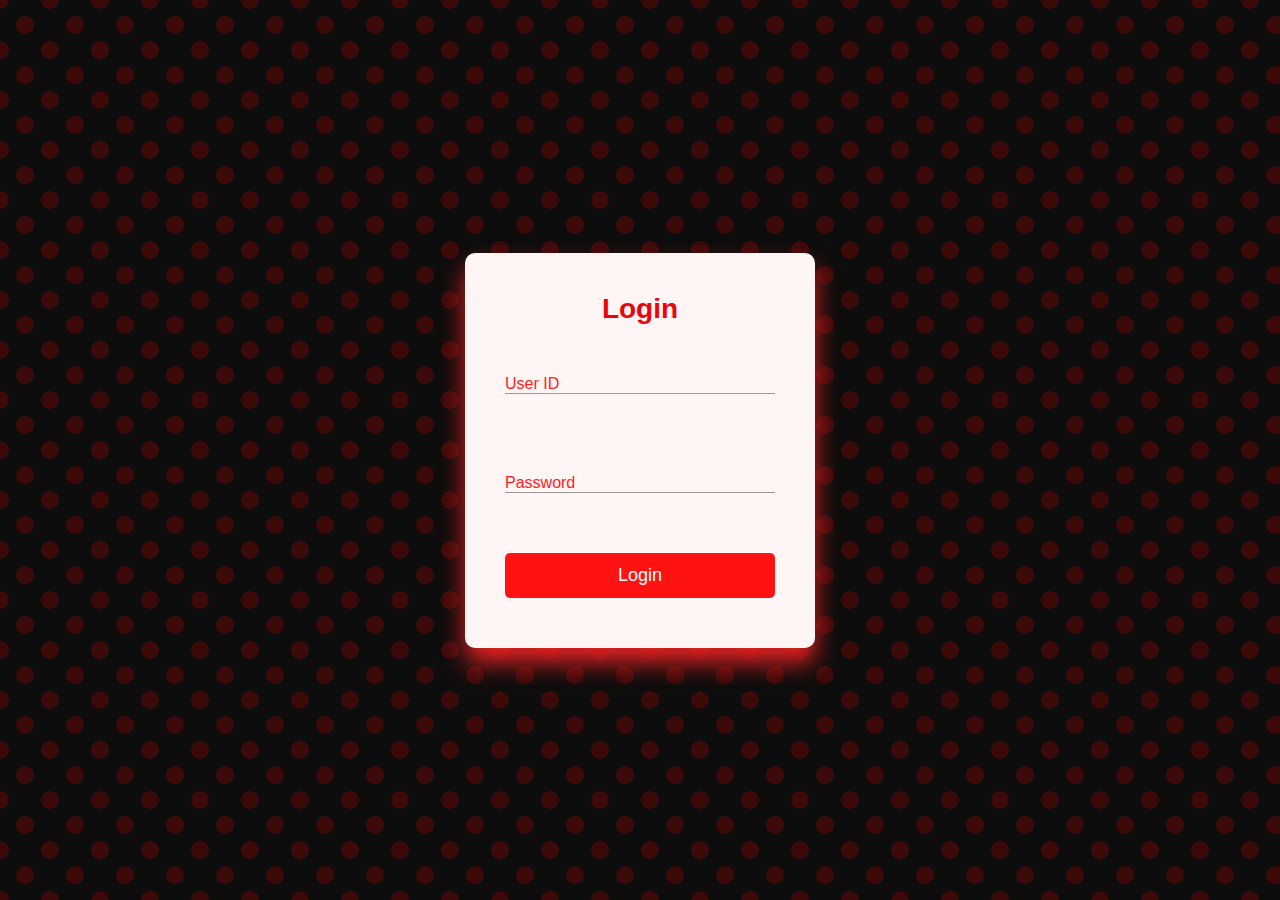
<file: index.html>
<!DOCTYPE html>
<html lang="en">
<head>
    <meta charset="UTF-8">
    <meta name="viewport" content="width=device-width, initial-scale=1.0">
    <title>Stylish Login Page</title>
    <link rel="stylesheet" href="style.css">
</head>
<body>
    <div class="login-container">
        <div class="login-box">
            <h2>Login</h2>
            <form id="login-form" onsubmit="validateForm(event)">
                <div class="input-box">
                    <input type="text" id="userId" name="userId" required>
                    <label for="userId">User ID</label>
                </div>
                <div class="input-box">
                    <input type="password" id="password" name="password" required>
                    <label for="password">Password</label>
                </div>
                <div class="button-box">
                    <button type="submit">Login</button>
                </div>
                <div id="error-message"></div>
            </form>
        </div>
    </div>
    <script src="js.js"></script>
</body>
</html>
</file>
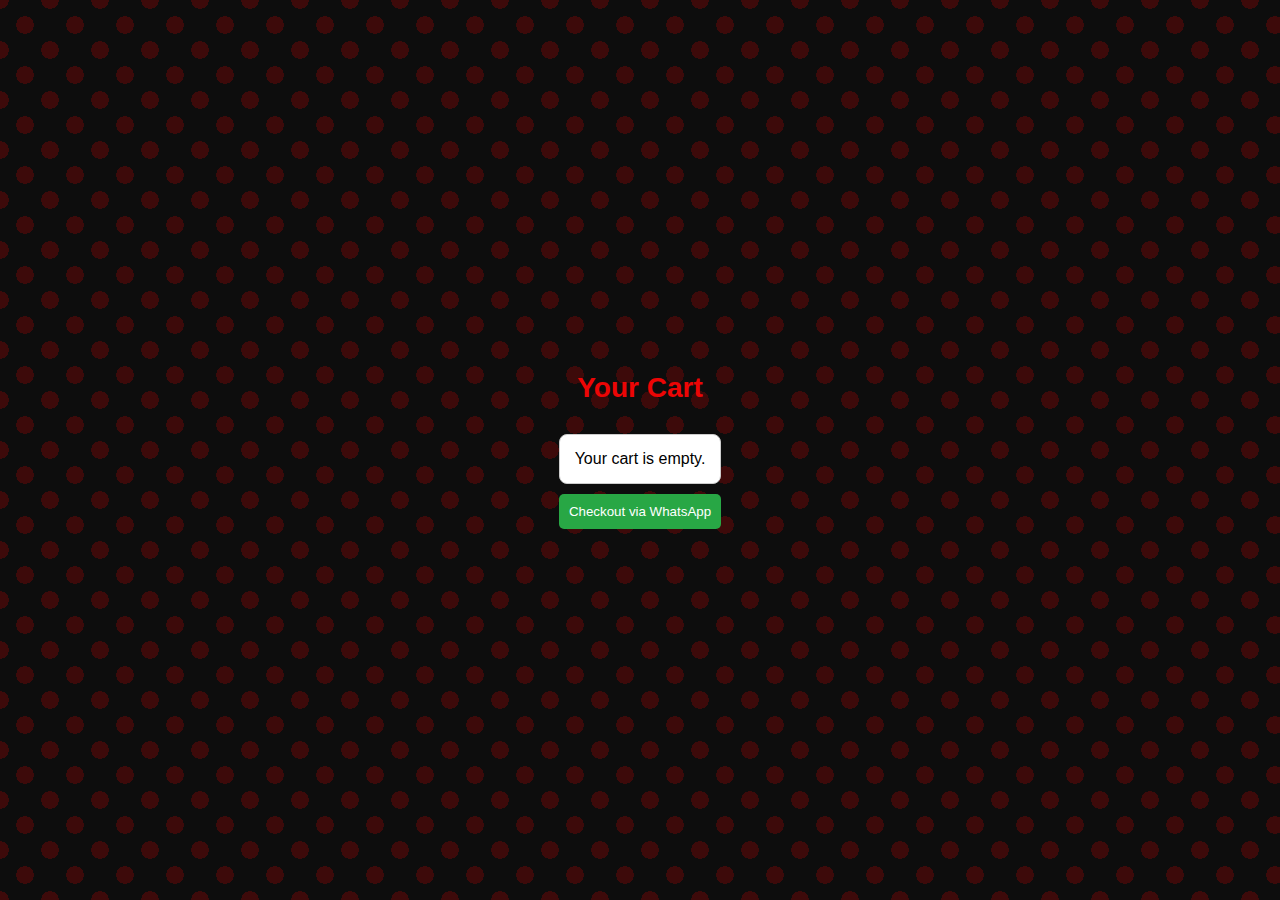
<file: cart.html>
<!DOCTYPE html>
<html lang="en">
<head>
    <meta charset="UTF-8">
    <meta name="viewport" content="width=device-width, initial-scale=1.0">
    <title>Cart Page</title>
    <link rel="stylesheet" href="style.css">
    <link rel="stylesheet" href="button.css">
</head>
<body>
    <div id="cart-container">
        <h2>Your Cart</h2>
        <div id="cart-display">
            <!-- Cart items will be displayed here dynamically -->
        </div>
        <div class="whatsapp">
         <button onclick="sendWhatsApp()" id="checkout-button">Checkout via WhatsApp</button>
    </div>

    <script src="cart.js"></script>
</body>
</html>
</file>
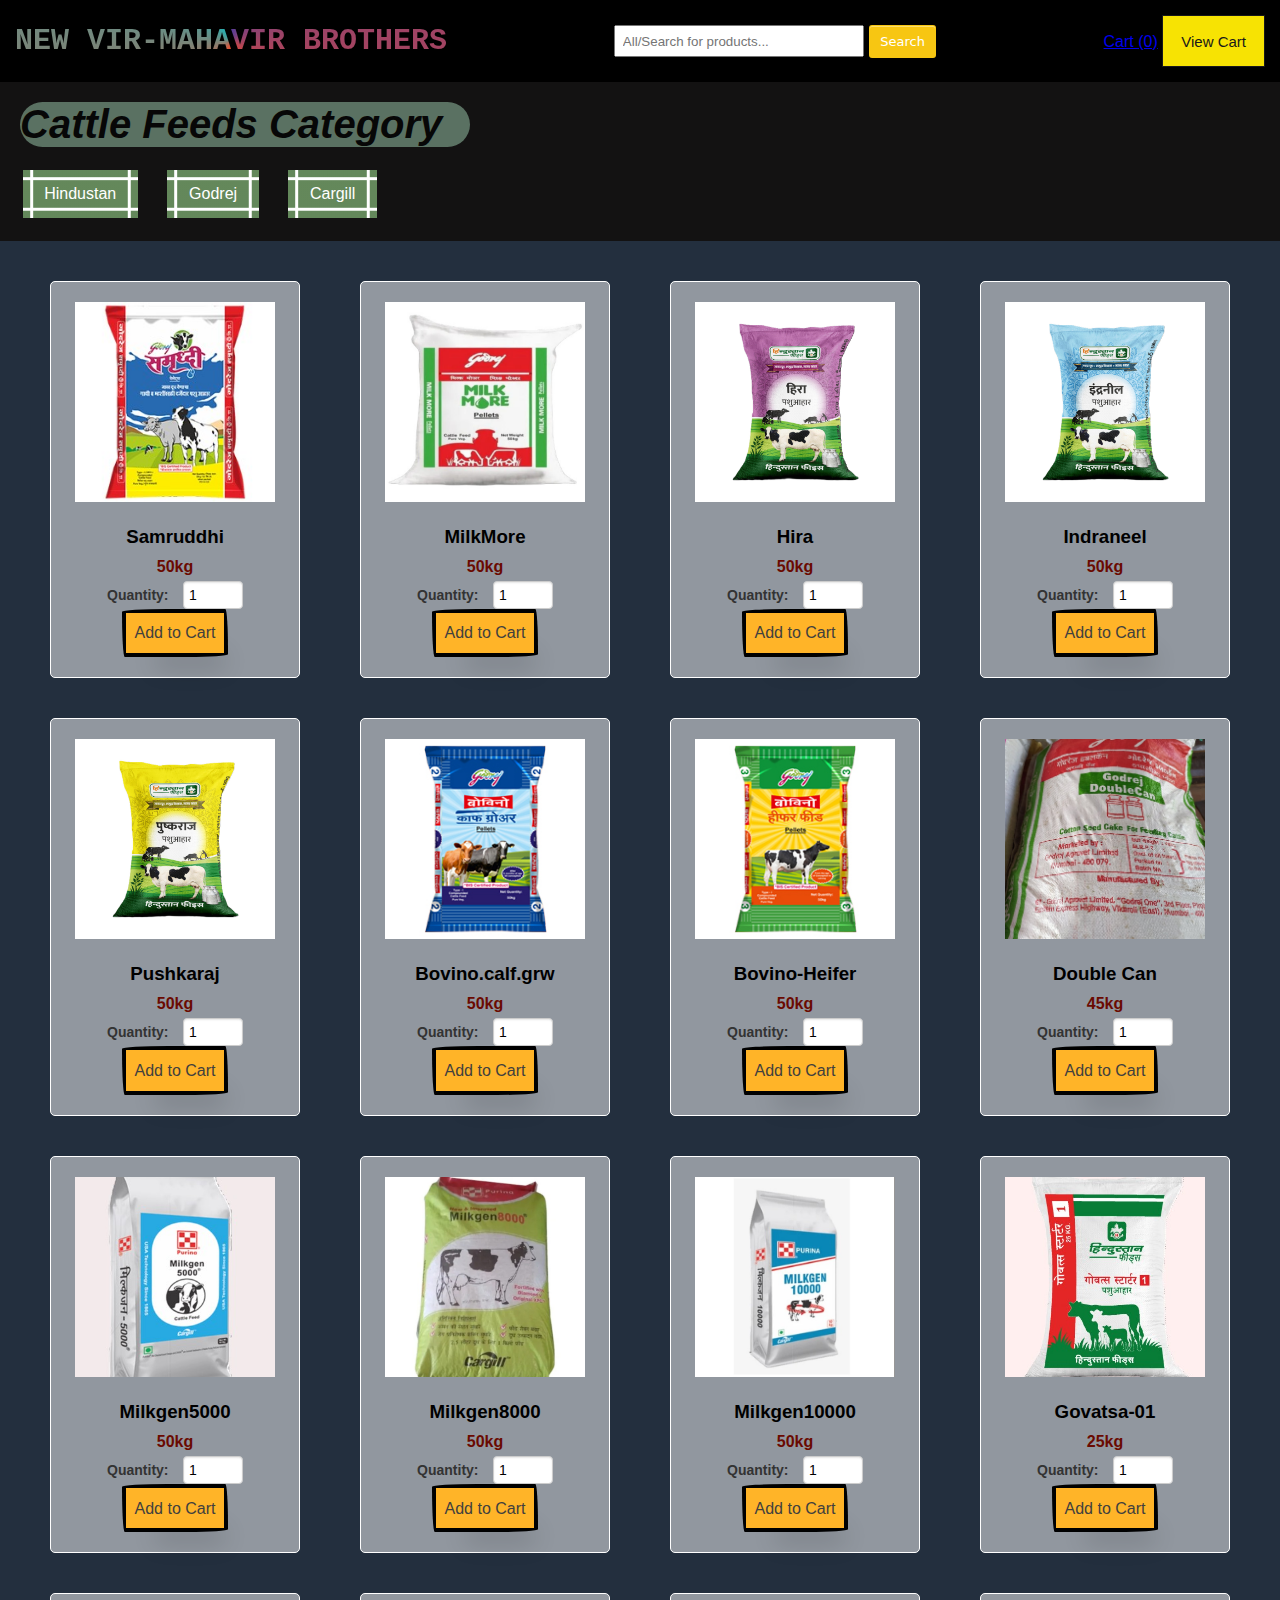
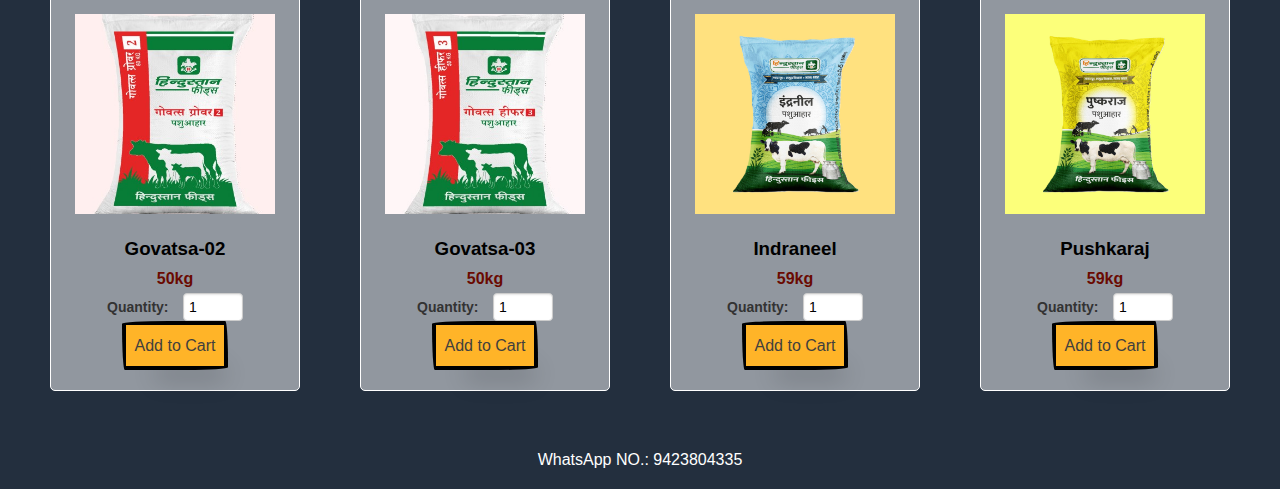
<file: main.html>
<!DOCTYPE html>
<html lang="en">
<head>
    <meta charset="UTF-8">
    <meta name="viewport" content="width=device-width, initial-scale=1.0">
    <title>Cattle Feeds Shop</title>
    <link rel="stylesheet" href="styles.css">
    <link rel="stylesheet" href="button.css">
</head>
<body>

    <!-- Header Section -->
    <header>
        <div class="logo" style="display: table-header-group;">
            <h1 title="HARSHAL">NEW VIR-MAHAVIR BROTHERS</h1>
        </div>
        <div class="search-bar">
            <input type="text" id="search" placeholder="All/Search for products...">
            <button onclick="searchProducts()"class="button-7">Search</button>
        </div>

        <div class="cart-display">
            <a href="#" id="cart-button">Cart (0)</a>
            <button class="button-57" onclick="viewCart()"><span>View Cart</span><span>Send to Whatsapp</span></button>
    </header>

    <!-- Product Categories Section -->
    <section class="categories">
        <h2>Cattle Feeds Category</h2>
        <div class="category-list">
            <button onclick="filterCategory('Hindustan')"class="button-89" role="Hindustan">Hindustan</button>
            <button onclick="filterCategory('Godrej')"class="button-89" role="Godrej">Godrej</button>
            <button onclick="filterCategory('Cargill')"class="button-89" role="Cargill">Cargill</button>
        </div>
    </section>

    <!-- Product Listing Section -->
    <section class="product-list" id="product-list">
        <!-- Products will be dynamically inserted here -->
    </section>
    
    <!-- Footer Section -->
    <footer>
        <p> WhatsApp NO.: 9423804335 </p>
    </footer>

    <script src="script.js"></script>
</body>
</html>
</file>
<file: button.css>
/* CSS */
/* product button */
.button-55 {
  align-self: center;
  background-color: #ffb428;
  background-image: none;
  background-position: 0 90%;
  background-repeat: repeat no-repeat;
  background-size: 4px 3px;
  border-radius: 15px 225px 255px 15px 15px 255px 225px 15px;
  border-style: solid;
  border-width: 4px;
  box-shadow: rgba(0, 0, 0, .2) 15px 28px 25px -18px;
  box-sizing: border-box;
  color: #41403e;
  cursor: pointer;
  display: inline-block;
  font-family: Neucha, sans-serif;
  font-size: 1rem;
  line-height: 23px;
  outline: none;
  padding: .55rem;
  text-decoration: none;
  transition: all 235ms ease-in-out;
  border-bottom-left-radius: 15px 255px;
  border-bottom-right-radius: 225px 15px;
  border-top-left-radius: 255px 15px;
  border-top-right-radius: 15px 225px;
  user-select: none;
  -webkit-user-select: none;
  touch-action: manipulation;
}

.button-55:hover {
  box-shadow: rgba(0, 0, 0, .3) 2px 8px 8px -5px;
  transform: translate3d(0, 2px, 0);
}

.button-55:focus {
  box-shadow: rgba(0, 0, 0, .3) 2px 8px 4px -6px;
}

/* categories buttons menu*/
.button-89 {
   --b: 3px;   /* border thickness */
   --s: .45em; /* size of the corner */
   --color:white;
   
   padding: calc(.5em + var(--s)) calc(.9em + var(--s));
   color: var(--color);
   --_p: var(--s);
   background:
     conic-gradient(from 90deg at var(--b) var(--b),#9ad88c98 90deg,var(--color) 0)
     var(--_p) var(--_p)/calc(100% - var(--b) - 2*var(--_p)) calc(100% - var(--b) - 2*var(--_p));
   transition: .3s linear, color 0s, background-color 0s;
   margin: 1%;
   outline: var(--b) solid #0000;
   outline-offset: .6em;
   font-size: 16px;
 
   border: 0;
 
   user-select: none;
   -webkit-user-select: none;
   touch-action: manipulation;
 }
 
 .button-89:hover,
 .button-89:focus-visible{
   --_p: 0px;
   outline-color: var(--color);
   outline-offset: .05em;
 }
 
 .button-89:active {
   background: var(--color);
   color: #fff;
 }

/* Search bar */
.button-7 {
  background-color: #f7c612;
  border: 1px solid transparent;
  border-radius: 3px;
  box-shadow: rgba(255, 255, 255, .4) 0 1px 0 0 inset;
  box-sizing: border-box;
  color: #fff;
  cursor: pointer;
  display: inline-block;
  font-family: -apple-system,system-ui,"Segoe UI","Liberation Sans",sans-serif;
  font-size: 13px;
  font-weight: 400;
  line-height: 1.15385;
  margin: 0;
  outline: none;
  padding: 8px .8em;
  position: relative;
  text-align: center;
  text-decoration: none;
  user-select: none;
  -webkit-user-select: none;
  touch-action: manipulation;
  vertical-align: baseline;
  white-space: nowrap;
}

.button-7:hover,
.button-7:focus {
  background-color: #07c;
}

.button-7:focus {
  box-shadow: 0 0 0 4px rgba(0, 149, 255, .15);
}

.button-7:active {
  background-color: #0064bd;
  box-shadow: none;
}

/* whatsapp */

/* Styling the label */
label {
   font-family: Arial, sans-serif;
   font-size: 14px;
   font-weight: bold;
   color: #333;
   margin-right: 10px;
}

/* Styling the input */
input[type="number"] {
   width: 60px;
   padding: 5px;
   font-size: 14px;
   border: 1px solid #ccc;
   border-radius: 4px;
   box-shadow: inset 0 1px 2px rgba(0, 0, 0, 0.1);
}

/* Styling for hover and focus */
input[type="number"]:hover {
   border-color: #888;
}

input[type="number"]:focus {
   border-color: #555;
   outline: none;
}

/* cart button */
.button-57 {
  position: relative;
  overflow: hidden;
  border: 1px solid #18181a;
  color: #18181a;
  display: inline-block;
  font-size: 15px;
  line-height: 15px;
  padding: 18px 18px 17px;
  text-decoration: none;
  cursor: pointer;
  background: #f7e303;
  user-select: none;
  -webkit-user-select: none;
  touch-action: manipulation;
}

.button-57 span:first-child {
  position: relative;
  transition: color 600ms cubic-bezier(0.48, 0, 0.12, 1);
  z-index: 10;
}

.button-57 span:last-child {
  color: rgba(255, 255, 255, 0.946);
  display: block;
  position: absolute;
  bottom: 0;
  transition: all 500ms cubic-bezier(0.48, 0, 0.12, 1);
  z-index: 100;
  opacity: 0;
  top: 50%;
  left: 50%;
  transform: translateY(225%) translateX(-50%);
  height: 14px;
  line-height: 13px;
}

.button-57:after {
  content: "";
  position: absolute;
  bottom: -50%;
  left: 0;
  width: 100%;
  height: 100%;
  background-color: rgb(15, 226, 0);
  transform-origin: bottom center;
  transition: transform 600ms cubic-bezier(0.48, 0, 0.12, 1);
  transform: skewY(9.3deg) scaleY(0);
  z-index: 50;
}

.button-57:hover:after {
  transform-origin: bottom center;
  transform: skewY(9.3deg) scaleY(2);
}

.button-57:hover span:last-child {
  transform: translateX(-50%) translateY(-100%);
  opacity: 1;
  transition: all 900ms cubic-bezier(0.48, 0, 0.12, 1);
}
</file>
<file: styles.css>
/* Global Styles */
* {
   margin: 0;
   padding: 0;
   box-sizing: border-box;
}
body {
   font-family: Arial, sans-serif;
   background-color: #f4f4f4;
   margin: 0;
   padding: 0;
   background-origin: padding-box;
   animation: background-gradient 10s ease infinite; /* Background animation */
   background-size: 400% 400%; /* Ensures smooth transition */
}

@keyframes background-gradient {
   0% {
       background-color: #f4f4f4;
       background-image: linear-gradient(45deg, #f4dba6, #ff6f61, #ffcccb, #6a0572);
   }
   25% {
       background-color: #f4f4f4;
       background-image: linear-gradient(45deg, #ffcccb, #ff6f61, #f4dba6, #6a0572);
   }
   50% {
       background-color: #f4f4f4;
       background-image: linear-gradient(45deg, #6a0572, #ffcccb, #ff6f61, #f4dba6);
   }
   75% {
       background-color: #f4f4f4;
       background-image: linear-gradient(45deg, #f4dba6, #6a0572, #ffcccb, #ff6f61);
   }
   100% {
       background-color: #f4f4f4;
       background-image: linear-gradient(45deg, #ff6f61, #f4dba6, #6a0572, #ffcccb);
   }
}

/* Header Styling */
header {
   background-color: #000000;
   padding: 15px;
   display: flex;
   justify-content: space-between;
   align-items: center;
}

.logo h1 {
   font-family: 'Courier New', Courier, monospace;
   font-size: 30px;
   font-weight: 600;
   background-image: conic-gradient(#553c9a, #ee4b2b, #00c2cb);
   color: transparent;
   background-clip: text;
   -webkit-background-clip: text;
   margin: 0;
}

.search-bar input {
   padding: 6.5px;
   width: 250px;
}

.cart a {
   color: rgb(252, 249, 249);
   text-decoration: none;
   font-size: 1.1em;
}

.cart a:hover {
   text-decoration: underline;
}

/* Categories Section */
.categories {
   padding: 10px;
   background-color: #131212;
   background-repeat: no-repeat;
   background-size: cover;
   background-position: center;
}

.categories h2 {
   margin: 0 0 10px 0;
   font-style: italic;
   font-size: 250%;
   border: #232f3e;
   background-color: #abdfbe77;
   border-radius: 1000px;
   padding: 0px;
   width: 450px;
   margin: 10px;
   color: rgb(7, 7, 7);
}

/* Product Listing */
.product-list {
   background-color: #232f3e;
   display: flex;
   flex-wrap: wrap;
   padding: 20px;
   justify-content: space-around;
}

.product-card {
   background-color: rgba(255, 255, 255, 0.5);
   border: 1px solid white;
   border-radius: 5px;
   padding: 20px;
   width: 250px;
   margin: 20px;
   text-align: center;
}

.product-card img {
   width: 200px;
   height: 200px;
   object-fit: cover;
   margin-bottom: 10px;
}

.product-card h3 {
   margin: 10px 0;
}

.product-card .kilogram {
   color: rgb(106, 10, 1);
   font-weight: bold;
   margin: 5px 0;
}

/* Footer Styling */
footer {
   background-color: #232f3e;
   color: white;
   padding: 20px;
   text-align: center;
}
</file>
<file: style.css>
/* Basic reset for cross-browser compatibility */
* {
   margin: 0;
   padding: 0;
   box-sizing: border-box;
}

/* Styling for body and background */
body {
   font-family: Arial, sans-serif;
   background-color: #0d0d0d;
   background-image: radial-gradient(circle, rgba(255, 0, 0, 0.2) 25%, transparent 25%),
                     radial-gradient(circle, rgba(255, 0, 0, 0.2) 25%, transparent 25%);
   background-size: 50px 50px;
   background-position: 0 0, 25px 25px;
   height: 100vh;
   display: flex;
   justify-content: center;
   align-items: center;
   animation: background-animation 5s infinite linear;
}

@keyframes background-animation {
   0% { background-position: 0 0, 25px 25px; }
   100% { background-position: 50px 50px, 75px 75px; }
}


/* Login box styling */
.login-box {
   background-color: rgb(255, 245, 245);
   padding: 40px;
   width: 350px;
   border-radius: 10px;
   box-shadow: 0 15px 25px rgba(234, 34, 34, 0.968);
   position: relative;
}

h2 {
   text-align: center;
   margin-bottom: 30px;
   font-size: 28px;
   color: #ec0505;
}

/* Input box styling */
.input-box {
   position: relative;
   margin-bottom: 30px;
}

.input-box input {
   width: 100%;
   padding: 10px 0;
   font-size: 16px;
   color: #333;
   margin-bottom: 30px;
   border: none;
   border-bottom: 1px solid #999;
   outline: none;
   background: transparent;
}

.input-box label {
   position: absolute;
   top: 10px;
   left: 0;
   padding: 10px 0;
   font-size: 16px;
   color: #ff2121;
   pointer-events: none;
   transition: 0.5s;
}

.input-box input:focus ~ label,
.input-box input:valid ~ label {
   top: -20px;
   left: 0;
   color:orange;
   font-size: 12px;
}

/* Button styling */
.button-box button {
   width: 100%;
   background: #ff0000ed;
   border: none;
   padding: 12px;
   color: white;
   font-size: 18px;
   cursor: pointer;
   transition: 0.3s;
   border-radius: 5px;
}

.button-box button:hover {
   background: #6dd5ed;
}

/* Error message styling */
#error-message {
   color: red;
   text-align: center;
   font-size: 14px;
   margin-top: 10px;
}

/* Styles for the cart container cart.html */
/* Cart button */
#cart-button {
   display: inline-block;
   padding: 10px 20px;
   background-color: #007bff;
   color: white;
   border-radius: 5px;
   text-decoration: none;
   font-size: 16px;
   cursor: pointer;
}

#cart-button:hover {
   background-color: #0056b3;
}

/* Cart display area */
#cart-display {
   margin-top: 15px;
   padding: 15px;
   background-color: #fff;
   border: 1px solid #ccc;
   border-radius: 8px;
   max-height: 200px;
   overflow-y: auto;
}

.cart-item {
   padding: 10px 0;
   border-bottom: 1px solid #eee;
}

.cart-item p {
   margin: 0;
   font-size: 16px;
   color: #333;
}

#checkout-button {
   display: block;
   width: 100%;
   padding: 10px;
   background-color: #28a745;
   color: white;
   border: none;
   border-radius: 5px;
   cursor: pointer;
   margin-top: 10px;
}

#checkout-button:hover {
   background-color: #218838;
}
</file>
